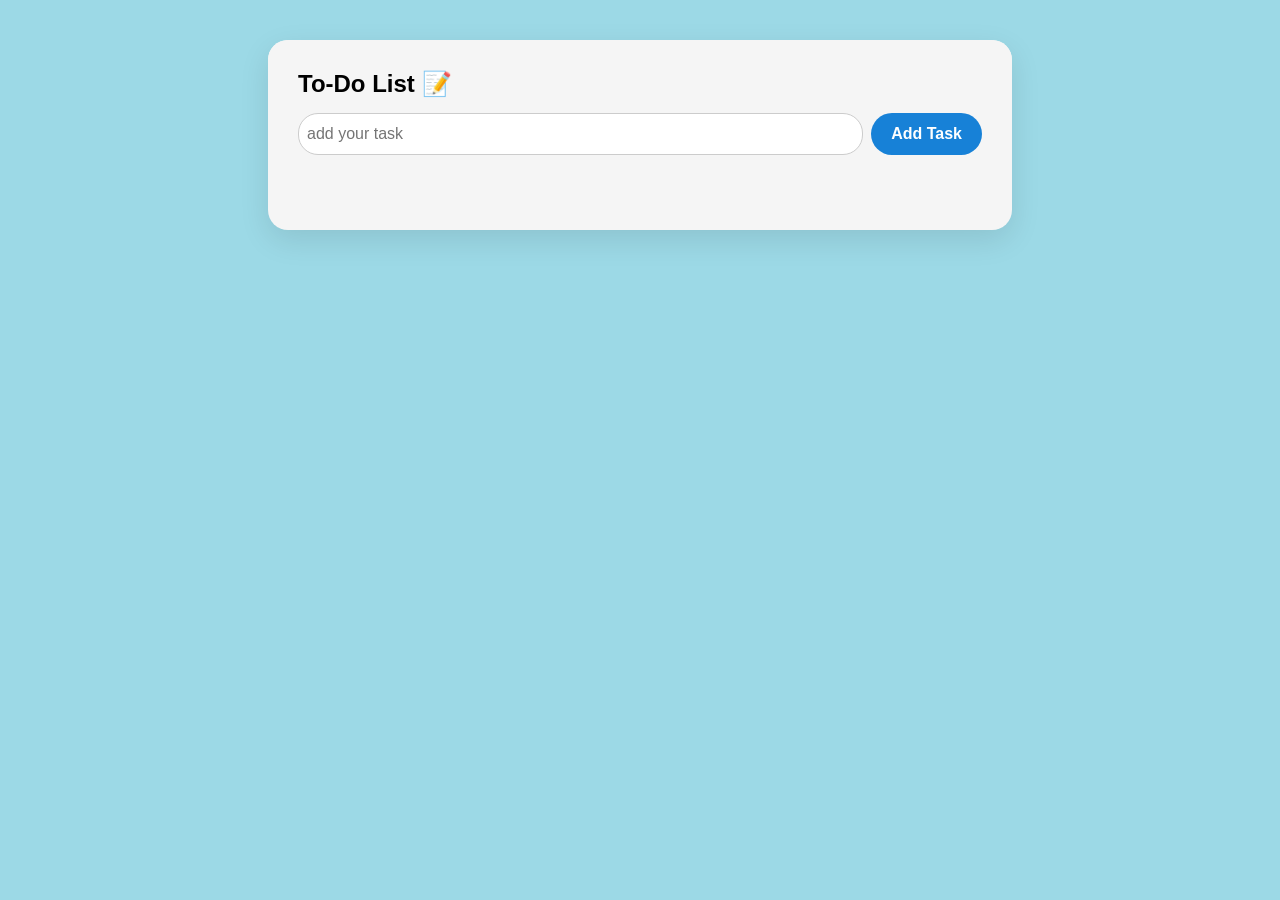
<file: index.html>
<!DOCTYPE html>
<html lang="en">

<head>
    <meta charset="UTF-8">
    <meta name="viewport" content="width=device-width, initial-scale=1.0">
    <title>ToDO</title>
    <link rel="stylesheet" href="style.css">
</head>

<body>
    <div class="main-container">
        <div class="header-container">
            <h2>To-Do List 📝</h2>
            <div class="input-container">
                <input type="text" name="task" id="task" placeholder="add your task">
                <button type="submit" id="addButton">Add Task</button>
            </div>
        </div>
        <ul id="task-list">
           
            
        </ul>
    </div>
    <script src="./script.js"></script>
</body>

</html>
</file>
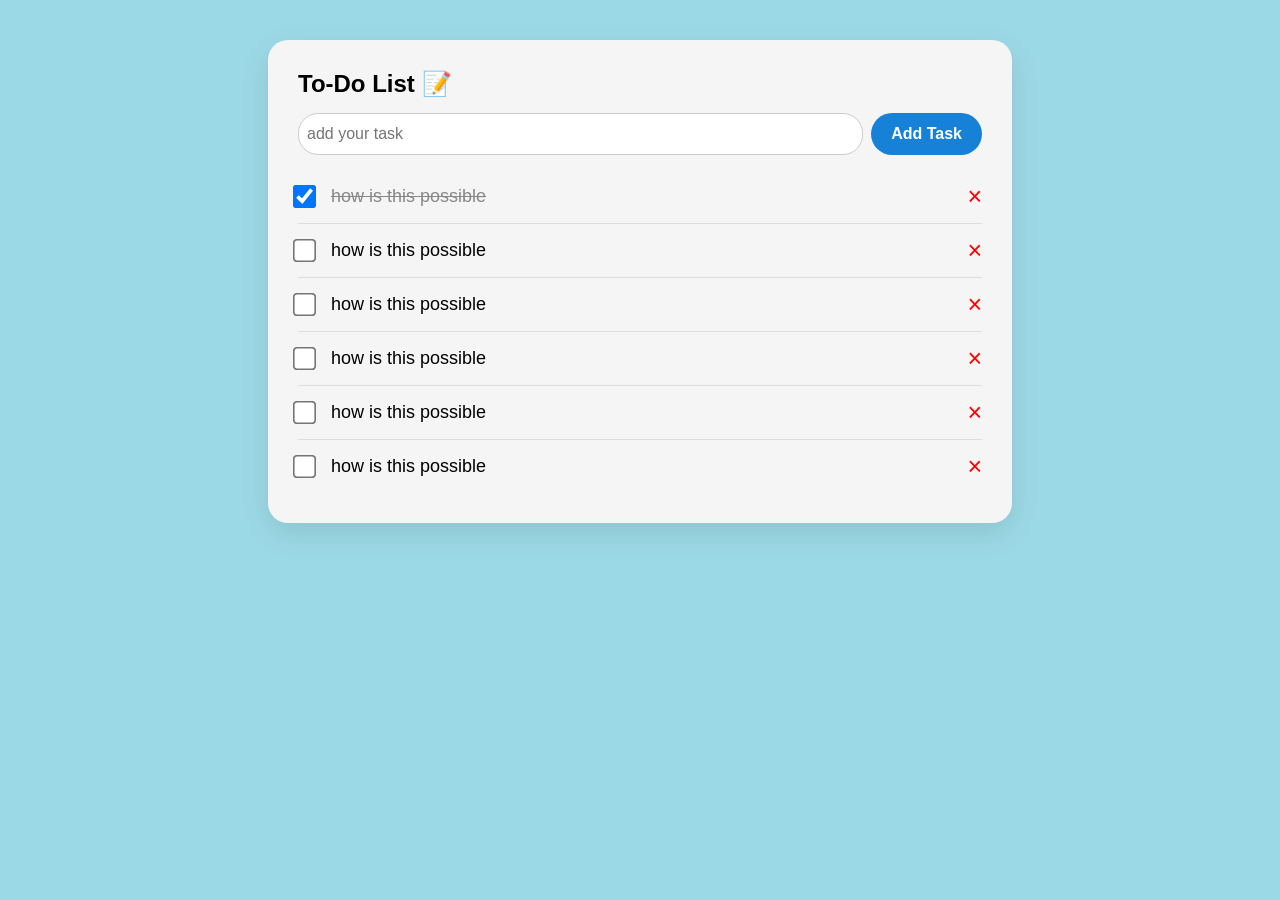
<file: todo.html>
<!DOCTYPE html>
<html lang="en">

<head>
    <meta charset="UTF-8">
    <meta name="viewport" content="width=device-width, initial-scale=1.0">
    <title>ToDO</title>
    <link rel="stylesheet" href="style.css">
</head>

<body>
    <div class="main-container">
        <h2>To-Do List 📝</h2>
        <div class="input-container">
            <input type="text" name="task" id="task" placeholder="add your task">
            <button type="submit" id="addButton">Add Task</button>
        </div>
        <ul class="task-list">
            <li><input type="checkbox" checked><span class="checked">how is this possible</span><span class="delete">&times;</span></li>
            <li><input type="checkbox"><span>how is this possible</span><span class="delete">&times;</span></li>
            <li><input type="checkbox"><span>how is this possible</span><span class="delete">&times;</span></li>
            <li><input type="checkbox"><span>how is this possible</span><span class="delete">&times;</span></li>
            <li><input type="checkbox"><span>how is this possible</span><span class="delete">&times;</span></li>
            <li><input type="checkbox"><span>how is this possible</span><span class="delete">&times;</span></li>    
        </ul>
    </div>
</body>

</html>
</file>
<file: style.css>
*{
    margin:0;
    padding: 0;
    box-sizing: border-box;
}
body{
    background-color: rgb(156, 217, 230);
    font-family:Arial,sans-serif;
    display: flex;
    justify-content: center;
    align-items: flex-start;
    min-height: 100vh;
    height: auto;
    padding:20px;
    box-sizing: border-box;
    user-select: none;
    overflow-y: visible;
}
html {
    overflow-y: scroll; /* Always show vertical scrollbar */
}
.main-container{
    background-color: whitesmoke;
    min-width: 300px;
    padding:30px;
    border-radius: 20px;
    width: 60%;
    margin-top: 20px;
    box-shadow: 0 10px 30px rgba(0, 0, 0, 0.1);
    margin-bottom:40px;
    position: relative;
}

/* New header container styling */
.header-container {
    position: sticky;
    top: 0;
    background-color: whitesmoke;
    margin: -30px -30px 20px;
    padding: 30px 30px 10px;
    z-index: 3;
    border-radius: 20px 20px 0 0;
}

h2{
    color: black;
    display: flex;
    align-items: center;
    font-size: 24px;
    margin-bottom: 15px;
}
h2::after{
    margin-left:4px;
}

.input-container{
    display: flex;
    margin-bottom: 15px;
}

input[type="text"]{
    flex:1;
    padding:8px;
    border:1px solid #ccc;
    border-radius: 20px;
    outline: none;
    font-size: 16px;
}
input[type="checkbox"]{
    margin-right: 10px;
    transform: scale(1.8);
    border-radius: 50%;
}

input[type="checkbox"]:checked + span{
    text-decoration: line-through;
    color: #888;
}

button{
    background-color: rgb(23, 129, 215);
    color:white;
    border:none;
    padding:12px 20px;
    border-radius:25px;
    margin-left: 8px;
    cursor: pointer;
    font-size: 16px;
    font-weight: bold;
}

ul{
    list-style-type: none;
    padding: 0;
}

li{
    display: flex;
    align-items: center;
    padding:12px 0;
    font-size: 18px;
    border-bottom: 1px solid #ddd;
    word-wrap: break-word;
    overflow-wrap: break-word;
    width: 100%;
    gap: 10px;
}

.task-text {
    flex: 1;
    min-width: 0;
    overflow-wrap: break-word;
}

li:last-child{
    border-bottom:none;
}

.checked{
    text-decoration: line-through;
    color: #888;
}
.delete{
    color:red;
    margin-left:auto;
    cursor:pointer;
    font-size: 25px;
    flex-shrink: 0;
}

@media (max-width: 768px) {
    .main-container {
        padding: 20px;
        width: 80%;
        min-width: 400px;
        max-width: 800px;
    }
    
    .header-container {
        margin: -20px -20px 15px;
        padding: 20px 20px 10px;
    }
    
    input[type="text"]{
        width: 100%;
        margin-bottom: 5px;
        padding: 8px 8px;
    }
    
    #addButton{
        width: 80%;
        padding: 8px 8px;
        margin-left: 0;
        margin-top: 5px;
    }

    .input-container {
        flex-direction: column;
        align-items: center;
    }

    #addButton {
        width: 100%;
    }
}

@media (max-width: 480px) {
    .main-container {
        padding: 20px;
        width: 80%;
    }
    
    input[type="text"]{
        width: 100%;
        margin-bottom: 5px;
        padding: 8px 8px;
    }
    
    #addButton{
        width: 85%;
        padding: 8px 8px;
        margin-left: 0;
        margin-top: 5px;
    }

    .input-container {
        flex-direction: column;
        align-items: center;
    }

    #addButton {
        width: 100%;
    }
}
</file>
